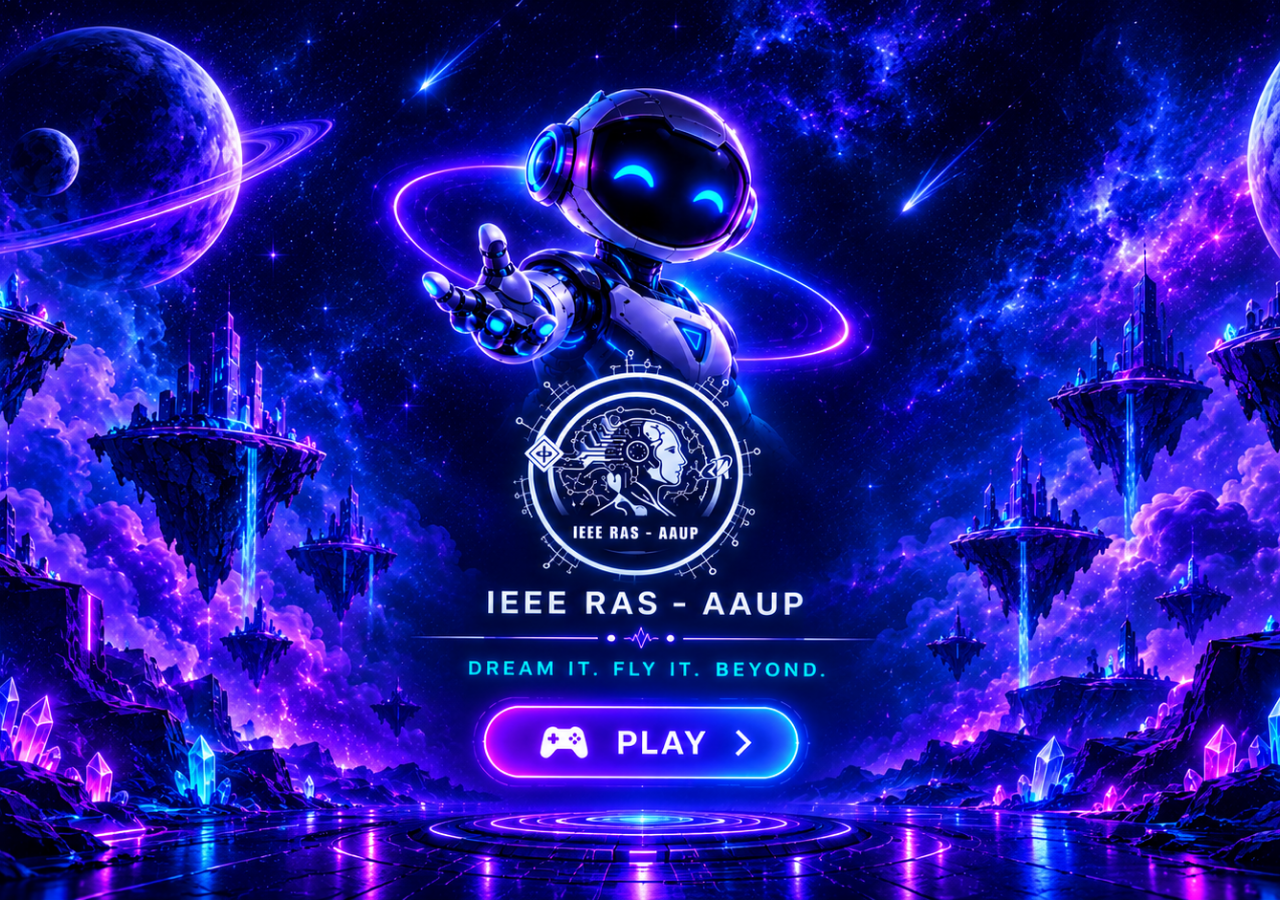
<file: landing.html>
<!DOCTYPE html>
<html lang="ar" dir="rtl">
<head>
  <meta charset="UTF-8">
  <meta name="viewport" content="width=device-width, initial-scale=1.0">
  <title>IEEE RAS - AAUP | Multiverse Arcade</title>
  
  <style>
    * {
      box-sizing: border-box;
      margin: 0;
      padding: 0;
    }

    body, html {
      width: 100%;
      height: 100%;
      background-color: #050510;
      overflow: hidden;
      font-family: 'Segoe UI', Tahoma, Geneva, Verdana, sans-serif;
    }

    /* حاوية الصورة الخلفية لتملأ الشاشة بالكامل بدون فراغات */
    .landing-container {
      position: relative;
      width: 100vw;
      height: 100vh;
      background-image: url('cover.png'); /* تأكد أن اسم صورتك في المجلد هو cover.png */
      background-size: cover;
      background-position: center;
      background-repeat: no-repeat;
      transition: opacity 0.4s ease;
    }

    /* زر PLAY الشفاف والمطابق تماماً لمكان الزر في الصورة */
    .play-button-overlay {
      position: absolute;
      bottom: 6.5%;
      left: 50%;
      transform: translateX(-50%);
      width: 310px;  
      height: 75px; 
      background: transparent;
      border: none;
      cursor: pointer;
      outline: none;
      border-radius: 50px;
    }

    /* شاشة التحميل الزرقاء الساحرة (تكون مخفية بالبداية) */
    .loading-screen {
      position: fixed;
      inset: 0;
      /* خلفية زرقاء نيون غامقة متدرجة بتأثير كوني */
      background: radial-gradient(circle at 50% 50%, #0d1b3e 0%, #050b1a 60%, #02050e 100%);
      display: flex;
      flex-direction: column;
      align-items: center;
      justify-content: center;
      z-index: 999;
      opacity: 0;
      pointer-events: none;
      transition: opacity 0.5s ease;
    }

    .loading-screen.active {
      opacity: 1;
      pointer-events: auto;
    }

    /* تصميم الروبوت الكيوت المتحرك */
    .cute-robot {
      font-size: 85px;
      margin-bottom: 20px;
      animation: robotBounce 1.5s ease-in-out infinite;
      filter: drop-shadow(0 0 25px rgba(99, 245, 255, 0.8));
    }

    @keyframes robotBounce {
      0%, 100% { transform: translateY(0) scale(1); }
      50% { transform: translateY(-15px) scale(1.05); }
    }

    /* نص التحميل والنسبة المئوية باللون الأزرق النيون */
    .loading-title {
      font-family: 'Orbitron', sans-serif;
      color: #63f5ff;
      font-size: 20px;
      letter-spacing: 4px;
      margin-bottom: 15px;
      text-shadow: 0 0 15px rgba(99, 245, 255, 0.7);
    }

    .loading-percentage {
      color: #ffffff;
      font-size: 26px;
      font-weight: bold;
      margin-bottom: 25px;
      text-shadow: 0 0 10px rgba(154, 101, 255, 0.8);
    }

    /* شريط التحميل الأزرق المتألق (Progress Bar) */
    .progress-bar-container {
      width: 320px;
      height: 10px;
      background: rgba(99, 245, 255, 0.1);
      border-radius: 10px;
      overflow: hidden;
      border: 1px solid rgba(99, 245, 255, 0.4);
      box-shadow: 0 0 20px rgba(99, 245, 255, 0.3);
    }

    .progress-bar-fill {
      width: 0%;
      height: 100%;
      background: linear-gradient(90deg, #00d8ff, #63f5ff, #9a65ff);
      border-radius: 10px;
      transition: width 0.15s linear;
      box-shadow: 0 0 12px #63f5ff;
    }

    /* تأثير الاختفاء العام عند الانتقال للعبة */
    body.fade-out {
      opacity: 0;
    }
  </style>
  <!-- استيراد خط أنيق للعناوين -->
  <link href="https://fonts.googleapis.com/css2?family=Orbitron:wght@600;800&display=swap" rel="stylesheet">
</head>
<body>

  <!-- واجهة الصورة الرئيسية -->
  <div class="landing-container" id="landingContainer">
    <button class="play-button-overlay" onclick="startLoadingProcess()"></button>
  </div>

  <!-- شاشة التحميل الزرقاء مع الروبوت الكيوت -->
  <div class="loading-screen" id="loadingScreen">
    <div class="cute-robot">🤖</div>
    <div class="loading-title">LOADING MULTIVERSE...</div>
    <div class="loading-percentage" id="loadingPercentage">0%</div>
    
    <div class="progress-bar-container">
      <div class="progress-bar-fill" id="progressBarFill"></div>
    </div>
  </div>

  <script>
    function startLoadingProcess() {
      // 1. إظهار شاشة التحميل الزرقاء
      const loadingScreen = document.getElementById('loadingScreen');
      const landingContainer = document.getElementById('landingContainer');
      const percentageText = document.getElementById('loadingPercentage');
      const progressBarFill = document.getElementById('progressBarFill');

      landingContainer.style.opacity = '0';
      loadingScreen.classList.add('active');

      let currentProgress = 0;
      
      // 2. جعل التحميل أبطأ وأكثر سلاسة (زيادة تدريجية ناعمة)
      const loadingInterval = setInterval(function() {
        // زيادة بنسب صغيرة (بين 2 إلى 5 في كل خطوة)
        currentProgress += Math.floor(Math.random() * 4) + 2;
        
        if (currentProgress >= 100) {
          currentProgress = 100;
          clearInterval(loadingInterval);
          
          // 3. الانتظار قليلاً عند 100% ثم الانتقال لصفحة اللعبة
          setTimeout(function() {
            document.body.classList.add('fade-out');
            setTimeout(function() {
              window.location.href = 'index.html';
            }, 500);
          }, 400);
        }

        // تحديث الرقم وشريط التقدم
        percentageText.textContent = currentProgress + '%';
        progressBarFill.style.width = currentProgress + '%';
      }, 130); // تم إبطاء السرعة عبر زيادة التوقيت بين الخطوات
    }
  </script>

</body>
</html>
</file>
